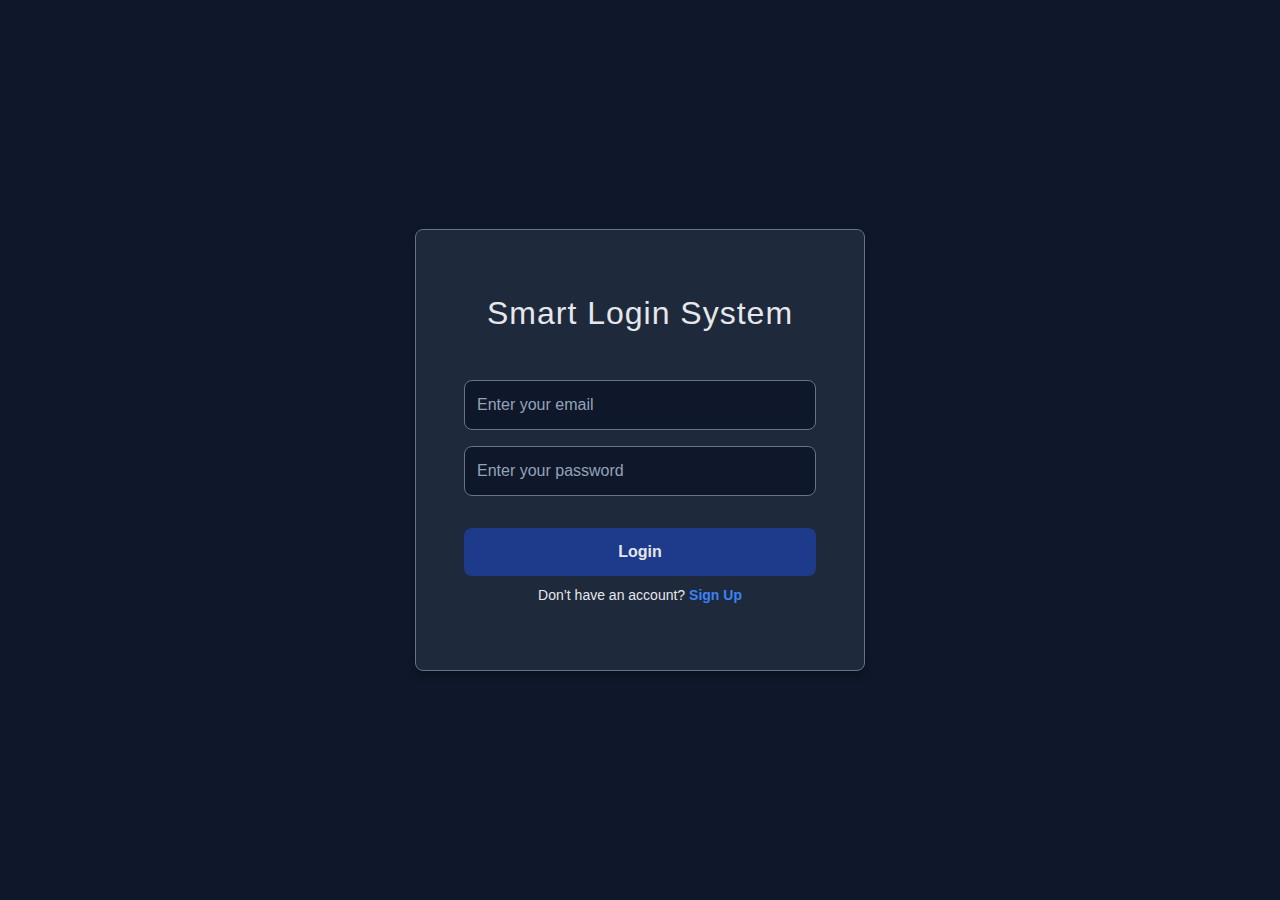
<file: index.html>
<!DOCTYPE html>
<html lang="en">

<head>
    <meta charset="UTF-8">
    <meta name="viewport" content="width=device-width, initial-scale=1.0">
    
    <link rel="stylesheet" href="bootstrap.min.css">
    <link rel="stylesheet" href="style.css">
    <title>Login</title>
    
    <link rel="preconnect" href="https://fonts.googleapis.com">
    <link rel="preconnect" href="https://fonts.gstatic.com" crossorigin>
    <link
        href="https://fonts.googleapis.com/css2?family=Pacifico&family=Quicksand:wght@400;600;700&family=Righteous&display=swap"
        rel="stylesheet">
   
   
</head>

<body class="py-5 min-vh-100 d-flex justify-content-center align-items-center">
    <div class="container py-3">
        <form id="loginForm" class="mx-auto py-5  px-3 px-md-5  position-relative ">
            <i class="icon-user-circle-o icon-avater position-absolute top-0 start-50 translate-middle "></i>
            <div class="mb-5 mt-3">
                <h2 id="smartLoginSystem" class="text-center mb-0">Smart Login System</h2>
            </div>
            <div class="input-cont mb-3">
                <input id="loginInputEmail" type="email" class="form-control" placeholder="Enter your email">
                <div class="invalid-feedback">Please, enter valid email.</div>
            </div>

            <div class="input-cont mb-3">
                <div class="position-relative">
                    <input id="loginInputPassword" type="password" class="form-control input-password"
                        placeholder="Enter your password">
                    <i class="icon-eye-blocked icon-input icon-password"></i>
                    <div class="invalid-feedback">Password must be at least 8 characters long,<br />
                        contain at least 1
                        uppercase letter, and 1 number..
                    </div>
                </div>
            </div>
            <div id="invalidAuth" class="invalid-auth text-center d-none">incorrect email or password.</div>
            <button id="btnLogin" type="button" class="btn  btn-form w-100 mt-3">Login</button>
            <div class=" text-center mt-2 mb-3">
                <p class="login-ask"> Don’t have an account? <a href="signup.html" class="">Sign Up</a></p>
            </div>
        </form>
    </div>

 
    <script src="bootstrap.bundle.min.js"></script>
    <script src="script.js"></script>
</body>

</html>
</file>
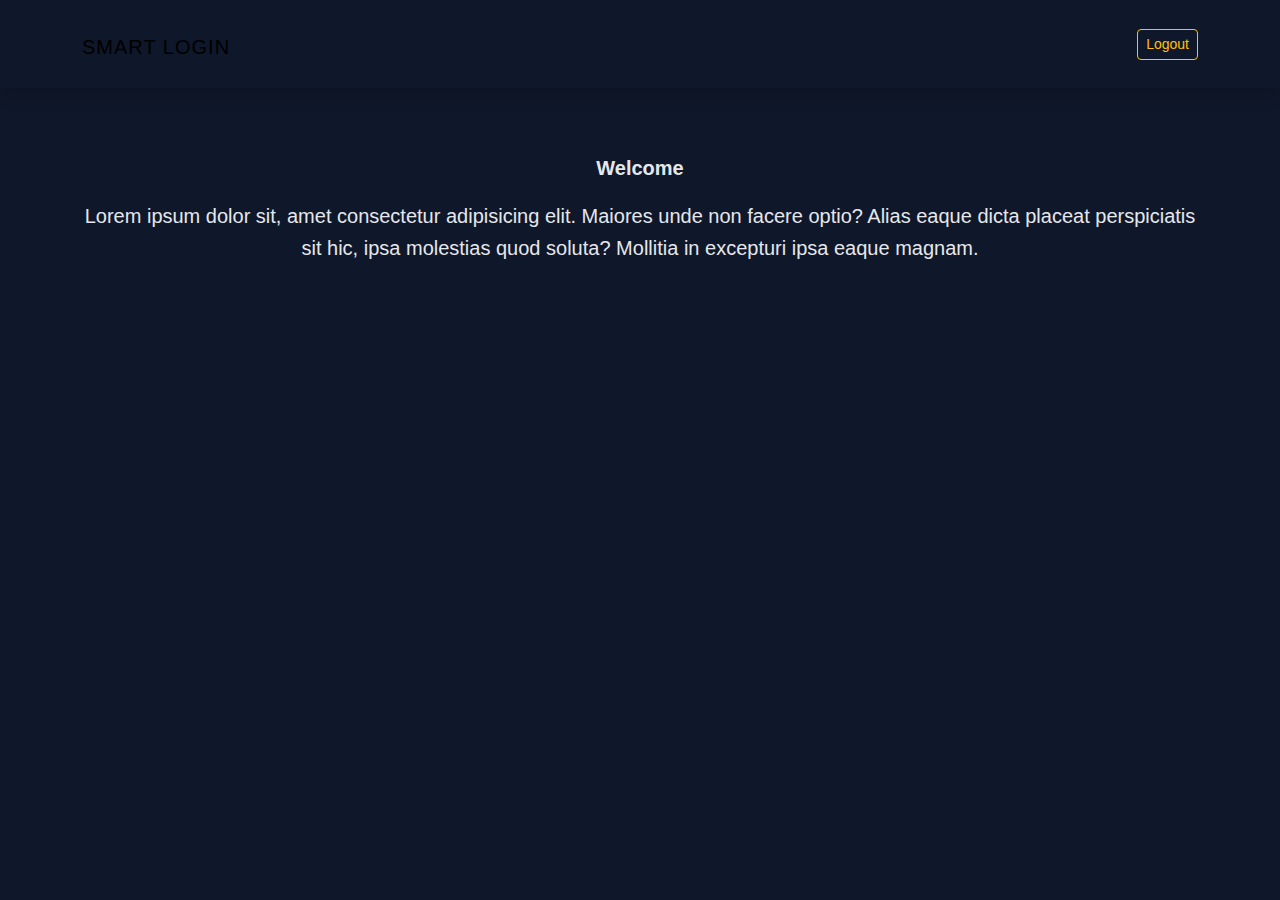
<file: home.html>
<!DOCTYPE html>
<html lang="en">

<head>
    <meta charset="UTF-8">
    <meta name="viewport" content="width=device-width, initial-scale=1.0">
    
     <link rel="stylesheet" href="bootstrap.min.css">
     <link rel="stylesheet" href="style.css">
     <title>Welcome Page</title>

    <link rel="preconnect" href="https://fonts.googleapis.com">
    <link rel="preconnect" href="https://fonts.gstatic.com" crossorigin>
    <link
        href="https://fonts.googleapis.com/css2?family=Pacifico&family=Quicksand:wght@400;600;700&family=Righteous&display=swap"
        rel="stylesheet">


   
</head>

<body id="home" class="min-vh-100 bg-custom">
    <nav class="navbar navbar-expand-md  py-3 shadow">
        <div class="container">
            <h1 class="logo">
                <a class="navbar-brand" href="home.html">SMART LOGIN</a>
            </h1>
            <button class="navbar-toggler" type="button" data-bs-toggle="collapse"
                data-bs-target="#navbarSupportedContent" aria-controls="navbarSupportedContent" aria-expanded="false"
                aria-label="Toggle navigation">
                <i class="icon-menu"></i>
            </button>
            <div class="collapse navbar-collapse" id="navbarSupportedContent">
                <button id="btnLogout" class="btn btn-sm btn-outline-warning btn-logout ms-auto"
                    type="button">Logout</button>
            </div>
        </div>
    </nav>

    <section class="home-section">
        <div class="container my-5 text-center h-100 d-flex align-items-center justify-content-center">
            <div class="d-flex flex-column align-items-center">
                <div class="user-avater mb-3 text-uppercase "></div>
                <p class="user-name fw-semibold fs-5 text-capitalize">Welcome </p>
                <p class="fs-5">Lorem ipsum dolor sit, amet consectetur adipisicing elit. Maiores unde non facere optio?
                    Alias eaque
                    dicta placeat perspiciatis sit hic, ipsa molestias quod soluta? Mollitia in excepturi ipsa eaque
                    magnam.</p>
            </div>
        </div>
    </section>


    <script src="bootstrap.bundle.min.js"></script>
    <script src="script.js"></script>
</body>

</html>
</file>
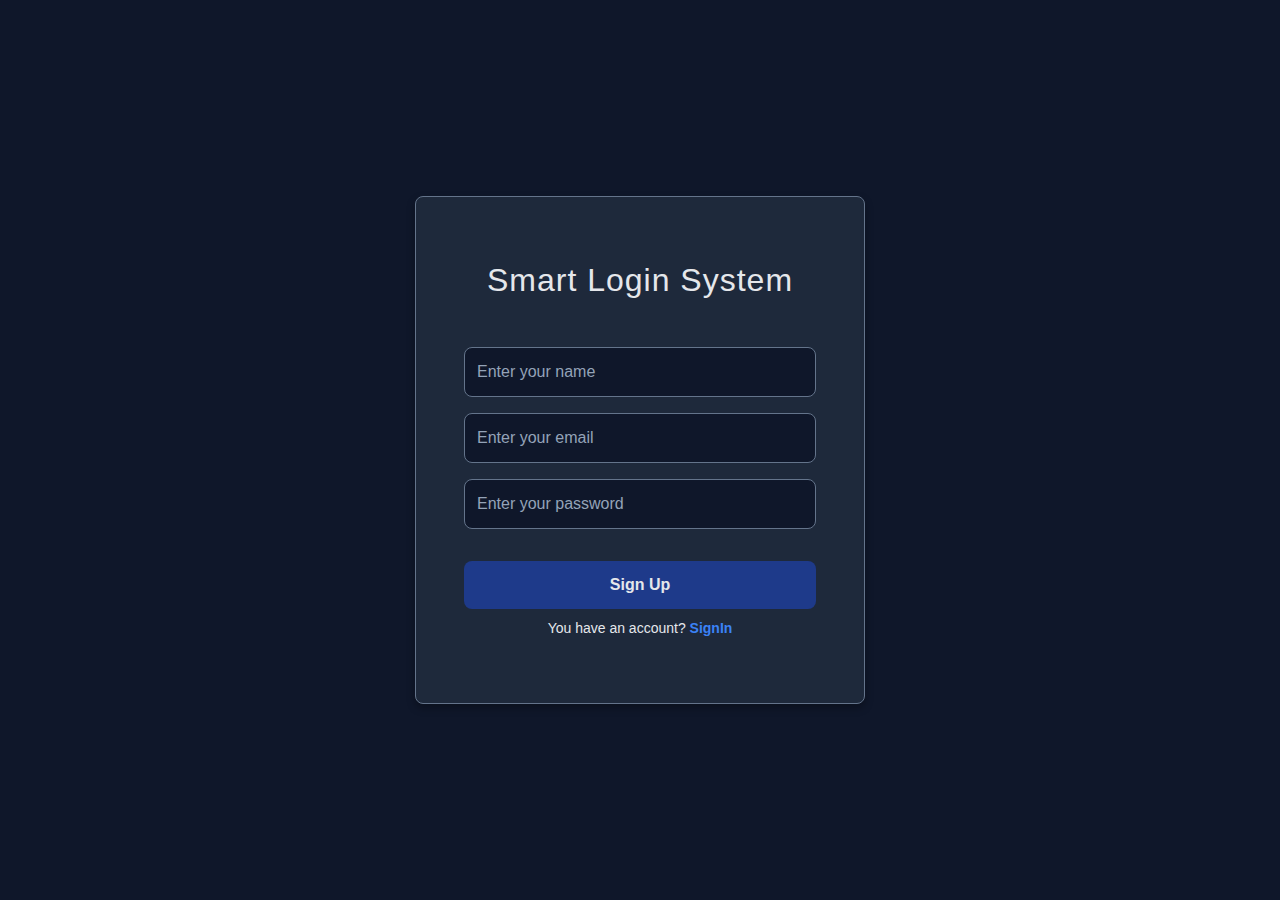
<file: signup.html>
<!DOCTYPE html>
<html lang="en">

<head>
    <meta charset="UTF-8">
    <meta name="viewport" content="width=device-width, initial-scale=1.0">

    <link rel="stylesheet" href="bootstrap.min.css">
    <link rel="stylesheet" href="style.css">
    <title>SignUp</title>

    <link rel="preconnect" href="https://fonts.googleapis.com">
    <link rel="preconnect" href="https://fonts.gstatic.com" crossorigin>
    <link
        href="https://fonts.googleapis.com/css2?family=Pacifico&family=Quicksand:wght@400;600;700&family=Righteous&display=swap"
        rel="stylesheet">
   

</head>

<body class="py-5 min-vh-100 d-flex justify-content-center align-items-center">
    <div class="container py-3">
        <form id="singupForm" class="mx-auto py-5  px-3 px-md-5  position-relative ">
            <i class="icon-user-circle-o icon-avater position-absolute top-0 start-50 translate-middle"></i>
            <div class="mb-5 mt-3 ">
                <h2 class="text-center mb-0">Smart Login System</h2>
            </div>
            <div class="input-cont mb-3">
                <input id="singupInputName" type="text" class="form-control" placeholder="Enter your name">
                <div class="invalid-feedback">Name must be at least 3 characters long.</div>
            </div>
            <div class="input-cont mb-3">
                <input id="singupInputEmail" type="email" class="form-control" placeholder="Enter your email">
                <div class="invalid-feedback email-feedback">Please, enter valid email.</div>
            </div>

            <div class="input-cont mb-3 position-relative">
                <input id="singupInputPassword" type="password" class="form-control input-password"
                    placeholder="Enter your password">
                <i class="icon-eye-blocked icon-input icon-password"></i>
                <div class="invalid-feedback">Password must be at least 8 characters long,
                    <br /> contain at least 1 uppercase letter, and 1 number..
                </div>
            </div>

            <button id="btnSingup" type="button" class="btn  btn-form  w-100 mt-3">Sign Up</button>
            <div class=" text-center mt-2 mb-3">
                <p class="login-ask"> You have an account? <a href="index.html" class="">SignIn</a></p>
            </div>
        </form>
    </div>



    <script src="bootstrap.bundle.min.js"></script>
    <script src="script.js"></script>
</body>

</html>
</file>
<file: style.css>
:root {
  --color-main: #1E3A8A; 
  --color-success: #3B82F6; 
  --color-danger: #EF4444; 
  --color-warning: #F59E0B; 
  --color-font-main: #E5E7EB; 
  --color-font-sec: #94A3B8; 
  --color-border: #475569; 
  --color-border-form: #64748B; 
  --color-bg-light: #1E293B; 
  --color-bg-dark: #0F172A; 
  --font-main: "Poppins", sans-serif;
  --font-head: "Roboto", sans-serif;
}

h1, h2 {
  font-family: var(--font-head);
  color: var(--color-font-main);
  text-align: center;
  letter-spacing: 1px;
}

a {
  text-decoration: none;
  color: var(--color-success);
  transition: color 0.3s ease;
}

a:hover {
  color: var(--color-warning);
}

body {
  background-color: var(--color-bg-dark);
  color: var(--color-font-main);
  font-family: var(--font-main);
  margin: 0;
  padding: 0;
  line-height: 1.6;
}


form {
  width: 80%;
  max-width: 450px;
  margin: 2rem auto;
  background: var(--color-bg-light);
  border-radius: 0.5rem;
  box-shadow: 0px 4px 8px rgba(0, 0, 0, 0.3);
  padding: 2rem;
  border: 1px solid var(--color-border-form);
}

form .form-control {
  width: 100%;
  padding: 0.75rem;
  margin: 1rem 0;
  border: 1px solid var(--color-border-form);
  border-radius: 0.5rem;
  background: var(--color-bg-dark);
  color: var(--color-font-main);
}

form .form-control:focus {
  border-color: var(--color-main);
  box-shadow: 0 0 5px var(--color-main);
  outline: none;
}

form .form-control::placeholder {
  color: var(--color-font-sec);
}

form .btn-form {
  display: inline-block;
  width: 100%;
  padding: 0.75rem;
  border: none;
  border-radius: 0.5rem;
  background: var(--color-main);
  color: var(--color-font-main);
  font-size: 1rem;
  font-weight: bold;
  cursor: pointer;
  transition: background 0.3s ease, transform 0.2s ease;
}

form .btn-form:hover {
  background: #3749A9; 
}

form .btn-form:active {
  transform: scale(0.98);
}

form .login-ask {
  font-size: 14px;
  text-align: center;
}

form .login-ask a {
  color: var(--color-success);
  font-weight: bold;
}

form .login-ask a:hover {
  color: var(--color-warning);
}


.form-control.is-valid {
  border-color: var(--color-success);
}

.form-control.is-invalid {
  border-color: var(--color-danger);
}

.valid-feedback {
  color: var(--color-success);
}

.invalid-feedback {
  color: var(--color-danger);
}

@keyframes fadeIn {
  from {
    opacity: 0;
    transform: translateY(-20px);
  }
  to {
    opacity: 1;
    transform: translateY(0);
  }
}

form {
  animation: fadeIn 0.6s ease-out;
}


@media screen and (max-width: 768px) {
  form {
    width: 90%;
  }

  form .btn-form {
    font-size: 0.9rem;
  }
}
</file>
